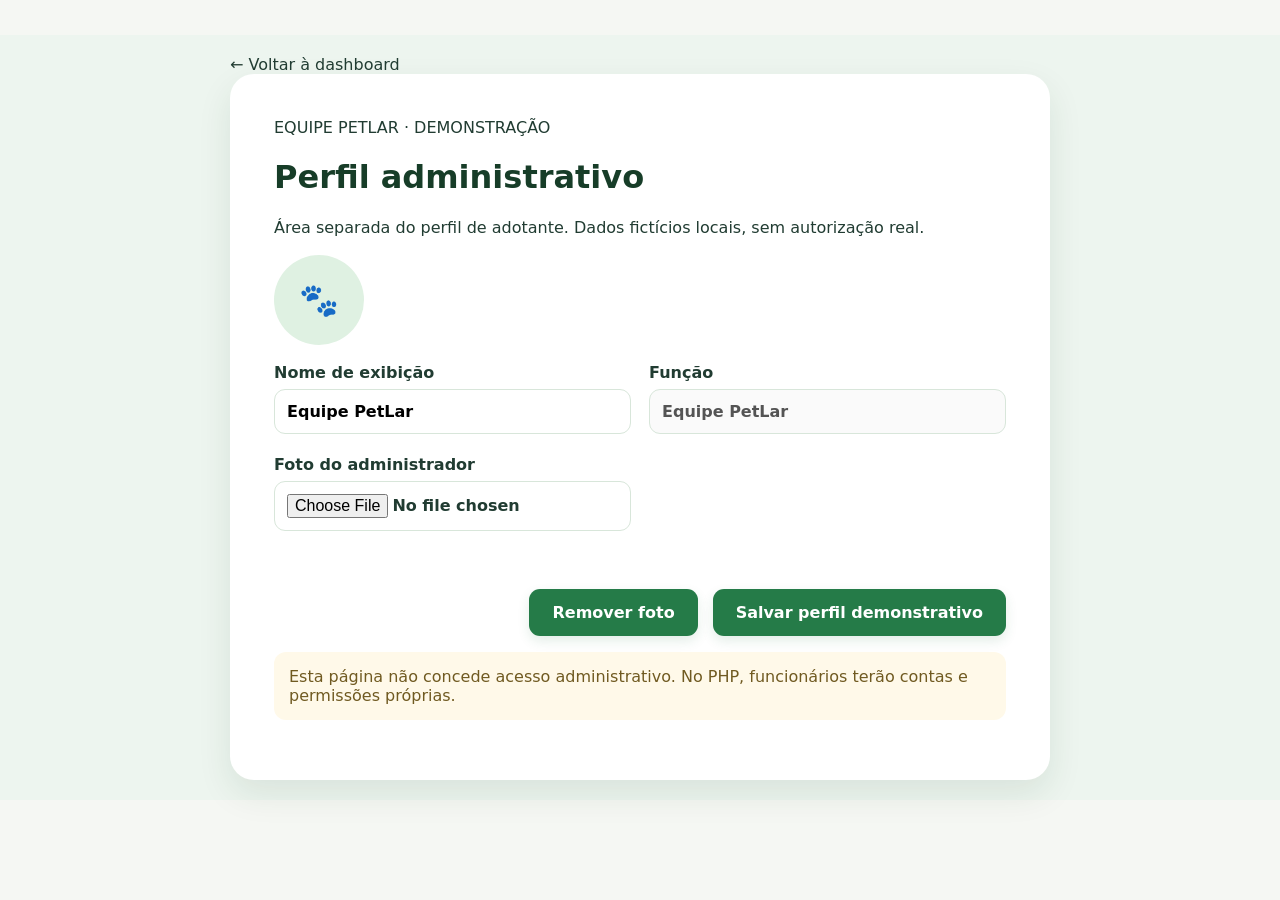
<file: pages/perfil-admin.html>
<!doctype html><html lang="pt-BR"><head><meta charset="utf-8"><meta name="viewport" content="width=device-width,initial-scale=1"><title>Perfil administrativo | PetLar</title><link rel="stylesheet" href="../css/admin.css"><link rel="stylesheet" href="../css/perfis-edicao.css"><link rel="stylesheet" href="../css/identidade.css"><script defer src="../js/perfilAdmin.js"></script></head>
<body class="admin-profile-body"><main class="edit-layout"><a href="admin.html">← Voltar à dashboard</a><div class="edit-card"><span class="edit-eyebrow">EQUIPE PETLAR · DEMONSTRAÇÃO</span><h1>Perfil administrativo</h1><p>Área separada do perfil de adotante. Dados fictícios locais, sem autorização real.</p><div class="admin-avatar" id="adminAvatar">🐾</div><form id="formPerfilAdmin"><div class="edit-grid"><label>Nome de exibição<input id="adminNome" maxlength="80" required></label><label>Função<input id="adminFuncao" value="Equipe PetLar" disabled></label><label>Foto do administrador<input id="adminFoto" type="file" accept="image/png,image/jpeg,image/webp"></label></div><p id="adminMensagem" role="status" aria-live="polite"></p><div class="edit-actions"><button type="button" id="adminRemoverFoto">Remover foto</button><button type="submit">Salvar perfil demonstrativo</button></div></form><p class="edit-warning">Esta página não concede acesso administrativo. No PHP, funcionários terão contas e permissões próprias.</p></div></main></body></html>
</file>
<file: css/admin.css>
@import url('https://fonts.googleapis.com/css2?family=DM+Sans:wght@400;500;600;700;800&display=swap');
:root{font-family:'DM Sans',system-ui,sans-serif;color:#213c32;background:#f5f7f3;font-synthesis:none}*{box-sizing:border-box}body{margin:0}button,input,select,textarea{font:inherit}button{cursor:pointer}a{color:inherit;text-decoration:none}.app{display:grid;grid-template-columns:254px minmax(0,1fr);min-height:100vh}.sidebar{background:#183f32;color:#e7f7ed;padding:30px 18px;display:flex;flex-direction:column;gap:24px}.brand{font-size:25px;font-weight:800;letter-spacing:-1px;padding:0 13px}.sidebar-kicker,.kicker{font-size:11px;font-weight:800;letter-spacing:2px}.sidebar-kicker{color:#85b99e;margin:16px 13px 0}.sidebar nav{display:grid;gap:8px}.nav-item{width:100%;border:0;color:#c6e4d3;text-align:left;background:transparent;padding:13px 16px;border-radius:12px;font-weight:700;display:flex;gap:14px;align-items:center}.nav-item:hover,.nav-item.selected{background:#2d604a;color:white}.sidebar-bottom{margin-top:auto;font-size:12px;color:#c0dac9;padding:18px 13px;display:grid;gap:14px}.sidebar-bottom a{color:white;font-weight:700}.demo-dot{width:8px;height:8px;background:#d8af64;border-radius:50%;display:inline-block}.workspace{min-width:0}.topbar{height:88px;border-bottom:1px solid #e4eae2;background:#fff;display:flex;justify-content:space-between;align-items:center;padding:0 42px}.topbar-title{display:flex;flex-direction:column;gap:3px}.topbar-title span{font-size:10px;letter-spacing:1.6px;color:#659078;font-weight:800}.topbar-title strong{font-size:17px}.demo-pill{background:#f2e9cb;color:#856226;padding:8px 13px;border-radius:100px;font-size:12px;font-weight:800}.menu-mobile{display:none;background:none;border:0;font-size:23px}.content{max-width:1390px;margin:auto;padding:34px 42px}.alert{background:#fff8e9;border:1px solid #e7d8ae;color:#755a28;padding:13px 16px;border-radius:12px;font-size:13px;margin-bottom:30px;line-height:1.5}.tab{display:none}.tab.active{display:block}.heading{display:flex;justify-content:space-between;gap:20px;align-items:center;margin-bottom:28px}.kicker{color:#418761}.heading h1{font-size:clamp(26px,3vw,37px);letter-spacing:-1.2px;line-height:1.2;margin:8px 0 10px}.heading p,.panel-header p{margin:0;color:#75877d;font-size:14px}.primary,.secondary{border:0;border-radius:10px;padding:13px 18px;font-weight:800}.primary{background:#2b7d52;color:white}.primary:hover{background:#20643f}.secondary{background:#ecf2eb;color:#27533e}.metrics{display:grid;grid-template-columns:repeat(4,minmax(0,1fr));gap:16px;margin-bottom:28px}.metrics article{background:#fff;border:1px solid #e4ece4;border-radius:16px;padding:23px;box-shadow:0 6px 20px #213c3206;display:flex;flex-direction:column;gap:12px}.metrics span{color:#64786d;font-size:13px;font-weight:700}.metrics strong{font-size:39px;line-height:1}.metrics small{color:#89978f;font-size:11px}.panel{background:#fff;border:1px solid #e6ece6;border-radius:16px;padding:24px;margin-bottom:20px;box-shadow:0 8px 25px #1b322606}.panel-header{display:flex;align-items:center;justify-content:space-between;gap:15px;margin-bottom:20px}.panel-header h2{font-size:20px;margin:0 0 6px}.text-action{border:0;background:none;color:#22794c;font-weight:800}.toolbar{display:flex;gap:12px;margin-bottom:22px}.toolbar input,.toolbar select{border:1px solid #dce8dd;border-radius:9px;background:white;padding:12px;outline-color:#3f9b66;max-width:100%}.field-search{flex:1}.field-search input{width:100%}.table-scroll{overflow-x:auto}table{border-collapse:collapse;text-align:left;width:100%;font-size:13px}th{color:#799087;font-weight:700;border-bottom:1px solid #e8eee9;padding:12px}td{border-bottom:1px solid #edf0eb;padding:15px 12px}td:last-child{white-space:nowrap}.animal-cell{display:flex;gap:13px;align-items:center}.animal-cell img{width:49px;height:49px;object-fit:cover;border-radius:10px;background:#edf2ef}.animal-cell strong{display:block}.animal-cell small{display:block;color:#829087;margin-top:4px}.status{display:inline-block;border-radius:20px;padding:6px 10px;font-weight:800;font-size:11px;text-transform:capitalize}.status-ativo,.status-aprovada{background:#e3f6e7;color:#277744}.status-pendente{background:#fff3dc;color:#986420}.status-inativo,.status-recusada{background:#fce7e6;color:#ac4e42}.action{border:1px solid #e2eae2;background:white;color:#245740;border-radius:8px;padding:8px 10px;font-size:12px;font-weight:700;margin:2px}.action.danger{color:#b34f44}.requests{display:grid;gap:12px}.request{border:1px solid #e9eee9;border-radius:12px;padding:16px;display:flex;justify-content:space-between;gap:16px;align-items:center}.request h3{margin:0 0 5px;font-size:15px}.request p{margin:4px 0;color:#72867b;font-size:12px;line-height:1.5}.request-actions{display:flex;gap:6px;align-items:center;flex-wrap:wrap;justify-content:flex-end}.empty{padding:24px 4px;color:#7f8c81}.feedback{font-size:14px;font-weight:700;color:#2b7750;min-height:24px}.dialog{border:0;max-width:690px;width:calc(100% - 30px);border-radius:18px;padding:28px;box-shadow:0 25px 90px #071b1466}.dialog::backdrop{background:#10281eaa}.dialog-heading{display:flex;justify-content:space-between;align-items:center}.dialog-heading h2{margin:6px 0 22px}.icon-button{border:0;background:#eff5ef;border-radius:8px;font-size:24px;width:35px;height:35px}.form-grid{display:grid;grid-template-columns:1fr 1fr;gap:16px}.form-grid label{font-size:12px;font-weight:800;color:#496657;display:grid;gap:7px}.form-grid .wide{grid-column:1/-1}.form-grid input,.form-grid select,.form-grid textarea{width:100%;border:1px solid #dce5dc;border-radius:9px;padding:11px;background:white;color:#243d32}.form-grid .checkbox{display:flex;align-items:center;gap:10px}.form-grid .checkbox input{width:18px}.dialog-actions{display:flex;justify-content:flex-end;gap:10px;margin-top:25px}.visually-hidden{position:absolute;width:1px;height:1px;overflow:hidden;clip:rect(0,0,0,0)}[hidden]{display:none!important}@media(max-width:1100px){.metrics{grid-template-columns:repeat(2,1fr)}.content{padding:28px 24px}.topbar{padding:0 24px}}@media(max-width:700px){.app{grid-template-columns:1fr}.sidebar{display:none;position:absolute;z-index:20;width:250px;min-height:100vh}.sidebar.open{display:flex}.menu-mobile{display:block}.topbar{height:74px;gap:12px}.demo-pill{font-size:10px}.heading{align-items:flex-start;flex-direction:column}.metrics{gap:10px}.metrics article{padding:16px}.metrics strong{font-size:30px}.panel{padding:14px}.request{align-items:flex-start;flex-direction:column}.request-actions{justify-content:flex-start}.form-grid{grid-template-columns:1fr}.toolbar{flex-direction:column}}

/* Renovação visual 2.3 */
:root{--forest:#153f33;--mint:#dff3e8;--line:#e1ece5}body{background:linear-gradient(145deg,#f3f7f3,#f9fbf8 65%)}.sidebar{background:linear-gradient(170deg,#12392f 0%,#245d47 72%,#184636 100%);box-shadow:12px 0 28px #163b2d12}.brand{font-size:27px}.sidebar-kicker{letter-spacing:2.2px}.nav-item{transition:background .2s,transform .2s}.nav-item:hover{transform:translateX(3px)}.nav-item.selected{background:#f1fff4;color:#1a6445;box-shadow:0 7px 22px #0a291b30}.topbar{box-shadow:0 5px 22px #1d432a06}.content{padding-top:42px}.heading h1{font-size:clamp(30px,3.4vw,46px);font-weight:800}.metrics article{border-radius:22px;min-height:164px;background:linear-gradient(145deg,#fff,#f8fcf9);box-shadow:0 12px 28px #2d6e4110}.metrics article:nth-child(1){border-top:4px solid #37a16a}.metrics article:nth-child(2){border-top:4px solid #e8af49}.metrics article:nth-child(3){border-top:4px solid #49a47d}.metrics article:nth-child(4){border-top:4px solid #da8070}.metrics strong{color:#153c2f}.panel{border-radius:23px;padding:28px;box-shadow:0 14px 36px #1a382908}.request{border-radius:16px;background:#fbfdfb;padding:20px;transition:box-shadow .2s}.request:hover{box-shadow:0 6px 19px #183d300c}.primary{background:linear-gradient(120deg,#257b4e,#39a16b);box-shadow:0 6px 16px #267b4b2d}.action{padding:9px 13px;border-radius:10px}.action:hover{background:#e9f6ef}.decision-help{color:#5c7566;line-height:1.7;margin:2px 0 19px}.decision-label{font-size:13px;display:grid;gap:8px;color:#224f38;font-weight:800}.decision-label[hidden]{display:none}.decision-label textarea{resize:vertical;width:100%;padding:13px;border:1px solid #cbded0;border-radius:12px}.danger-submit{background:linear-gradient(125deg,#b65048,#d76b61)}.toast{position:fixed;bottom:26px;right:26px;max-width:min(410px,calc(100vw - 32px));z-index:100;background:#183e30;color:white;padding:17px 20px;border-radius:14px;box-shadow:0 14px 35px #0c281d55;font-size:14px;font-weight:700}.toast[hidden]{display:none}@media(max-width:700px){.toast{right:16px;bottom:16px}.content{padding-top:24px}.panel{padding:18px}}

/* 2.5: refresh visual do painel administrativo */
:root{--admin-ink:#123b30;--admin-muted:#708a7c}body{background:#eef4ef}.app{grid-template-columns:274px minmax(0,1fr)}.sidebar{background:#102f27;box-shadow:none;padding:34px 18px;border-right:1px solid #2d5444}.sidebar .brand{font-size:29px;letter-spacing:-1.5px}.sidebar-kicker{color:#a2bfac}.nav-item{border:1px solid transparent;border-radius:14px;padding:15px 16px}.nav-item.selected{background:#ddf4e6;border-color:#c7e5d2;color:#16543c}.workspace{background:radial-gradient(circle at 80% 6%,#d9ecdd 0,transparent 32%),#f4f8f4}.topbar{height:92px;padding:0 48px;border-color:#e3ede5;background:#ffffffd9;backdrop-filter:blur(12px)}.topbar-title strong{font-size:20px;letter-spacing:-.6px}.content{max-width:1440px;padding:42px 48px}.alert{background:#f8f5eb;border:1px solid #ecdbaf;color:#76572c;border-radius:16px;padding:15px 20px}.dashboard-hero{position:relative;isolation:isolate;overflow:hidden;min-height:250px;display:flex;align-items:center;padding:40px 42px;border-radius:30px;background:linear-gradient(113deg,#123a2e 0%,#1d5c41 60%,#29845b 100%);box-shadow:0 22px 55px #123a2e29}.dashboard-hero::after{content:'✦';position:absolute;right:100px;bottom:-160px;font-size:430px;line-height:1;color:#ffffff0b;z-index:-1;pointer-events:none}.dashboard-hero h1,.dashboard-hero .kicker{color:#fff}.dashboard-hero h1{font-size:clamp(30px,3.3vw,48px);max-width:620px}.dashboard-hero p{color:#d8ebe0;max-width:580px;font-size:15px;line-height:1.65}.dashboard-hero .primary{background:#ffffff;color:#17573d;box-shadow:0 14px 35px #001d142b}.dashboard-hero .primary:hover{background:#e5f6ea}.metrics{margin-top:28px;gap:20px}.metrics article{background:#fff;border:1px solid #e3eee6;border-top:0!important;border-radius:24px;position:relative;overflow:hidden;min-height:174px;padding:26px 24px}.metrics article::before{content:'';position:absolute;inset:0 auto 0 0;width:5px;background:#329d6a}.metrics article:nth-child(2)::before{background:#daa347}.metrics article:nth-child(3)::before{background:#4d9cc0}.metrics article:nth-child(4)::before{background:#d87570}.metrics strong{font-size:45px;letter-spacing:-2px}.metrics span{font-size:14px;color:#617c6d}.panel{border-radius:24px;border:1px solid #e5eee5}.panel-header h2{font-size:23px}.workflow-tip{display:flex;align-items:center;gap:17px;border:1px solid #cfe8d8;border-radius:20px;padding:20px 24px;margin:0 0 24px;background:#edf8ef;color:#1c593d}.workflow-tip p{margin:5px 0 0;color:#537963;font-size:13px;line-height:1.6}.workflow-icon{background:#cdeed9;width:45px;height:45px;flex:none;border-radius:14px;display:grid;place-items:center;font-size:22px}.request{border:1px solid #dfebe2;background:#fff;border-radius:17px}.request h3{font-size:16px}.request-actions .action{font-size:13px}.request-actions .action:not(.danger){background:#e7f6eb;color:#1b6744;border-color:#c7e7d1}.request-actions .action.danger{background:#fff1f0;border-color:#f0d1ce}.dialog{border:1px solid #e2eae3;border-radius:26px;box-shadow:0 28px 90px #061d155e}.dialog::backdrop{background:#051d16b3;backdrop-filter:blur(4px)}.dialog-heading h2{font-size:27px;letter-spacing:-.8px}.toast{border-left:5px solid #8cdfae;font-size:15px;padding:19px 24px}.primary:focus-visible,.action:focus-visible,.nav-item:focus-visible{outline:3px solid #84d9a8;outline-offset:3px}@media(max-width:1100px){.content{padding:30px 24px}.topbar{padding:0 24px}.dashboard-hero{padding:32px}}@media(max-width:700px){.app{grid-template-columns:1fr}.content{padding:20px 16px}.dashboard-hero{padding:28px 24px;min-height:auto;gap:24px}.dashboard-hero::after{right:-40px}.metrics{gap:12px}.metrics article{min-height:150px;padding:20px}.workflow-tip{align-items:flex-start;padding:16px}.topbar{padding:0 17px}}
</file>
<file: css/perfis-edicao.css>
/* Edição do adotante: CSS isolado para não interferir nas demais páginas. */
.profile-edit-page{max-width:1220px;margin:0 auto;padding:34px 24px 90px;min-height:75vh;font-family:inherit;color:#203a2b}.edit-breadcrumb{display:flex;gap:11px;align-items:center;font-size:.84rem;margin-bottom:24px;color:#678071}.edit-breadcrumb a{color:#257146;text-decoration:none}.edit-breadcrumb strong{font-weight:700;color:#31533f}.edit-page-header{display:flex;justify-content:space-between;gap:20px;align-items:end;margin-bottom:30px}.edit-tag{font-size:.73rem;color:#2b8853;letter-spacing:.12em;font-weight:850}.edit-page-header h1{margin:9px 0 12px;font-size:clamp(2rem,4vw,2.85rem);line-height:1.12;color:#163d2b}.edit-page-header p{font-size:1rem;color:#66786b;max-width:670px;margin:0;line-height:1.6}.edit-return{white-space:nowrap;display:inline-block;padding:12px 16px;border:1px solid #d7e7da;border-radius:11px;color:#286f43;text-decoration:none;font-weight:700;background:white}.edit-columns{display:grid;grid-template-columns:minmax(240px,290px) minmax(0,1fr);gap:26px;align-items:start}.edit-aside{display:grid;gap:20px}.edit-side-card,.edit-main-card{background:#fff;border:1px solid #e5eee7;border-radius:21px;box-shadow:0 18px 50px rgba(23,74,42,.055)}.edit-side-card{padding:30px 23px;display:flex;align-items:center;flex-direction:column}.edit-avatar{height:104px;width:104px;border-radius:50%;background:linear-gradient(145deg,#e5f6e9,#d3e8d8);border:5px solid white;outline:1px solid #e3eee7;box-shadow:0 9px 25px #23553519;display:grid;place-items:center;font-size:2.1rem;font-weight:800;color:#237646;overflow:hidden;margin-bottom:18px}.edit-avatar img{width:100%;height:100%;object-fit:cover}.edit-side-card>strong{font-size:1.1rem;max-width:100%;overflow-wrap:anywhere;text-align:center}.edit-side-caption{color:#819387;font-size:.82rem;margin:6px 0 25px}.edit-side-link{display:flex;justify-content:space-between;gap:16px;align-items:center;width:100%;color:#295942;font-weight:700;text-decoration:none;font-size:.91rem;padding:14px 8px;border-top:1px solid #e9eee9}.edit-side-link span{color:#8da295}.edit-notice{background:#eff8f0;border:1px solid #d9ecdd;padding:19px;border-radius:16px;color:#315c3d}.edit-notice p{font-size:.86rem;line-height:1.55;margin:7px 0 0;color:#648071}.edit-main-card{padding:32px clamp(21px,3.6vw,40px)}.edit-section-title{display:flex;gap:15px;align-items:center;margin:0 0 25px}.edit-section-title h2{font-size:1.24rem;color:#1d442f;margin:0 0 5px}.edit-section-title p{font-size:.87rem;color:#7a8e80;margin:0}.edit-section-icon{display:grid;place-items:center;border-radius:12px;background:#ecf7ee;color:#2c854b;width:46px;height:46px;font-size:1.3rem;flex-shrink:0}.edit-section-separated{border-top:1px solid #e9eee9;padding-top:30px;margin-top:32px}.edit-grid{display:grid;grid-template-columns:repeat(2,minmax(0,1fr));gap:21px 18px}.edit-field{display:flex;min-width:0;flex-direction:column;gap:9px}.edit-field>span{font-size:.88rem;font-weight:750;color:#335243}.edit-field em{font-style:normal;color:#de684c}.edit-full{grid-column:1/-1}.edit-field input{box-sizing:border-box;display:block;width:100%;height:48px;border:1px solid #d9e5dc;border-radius:11px;background:#fbfdfb;color:#21412e;padding:0 14px;font:inherit;font-size:.94rem;transition:border-color .2s,box-shadow .2s}.edit-field input:focus{outline:0;border-color:#389962;box-shadow:0 0 0 3px #3a9b6122}.edit-field input:disabled{background:#f0f3ef;color:#6f7e73;cursor:not-allowed}.edit-field small{font-size:.73rem;line-height:1.4;color:#8a9a8d}.edit-bottom{border-top:1px solid #e9eee9;margin-top:32px;padding-top:24px}.edit-feedback{min-height:0;font-weight:650;font-size:.9rem;color:#267244;margin:0 0 12px}.edit-feedback.error{color:#b03e35}.edit-actions{display:flex;justify-content:end;align-items:center;gap:15px}.edit-actions a{color:#688070;font-weight:700;text-decoration:none;padding:12px}.edit-actions button{background:#257b48;color:white;border:0;border-radius:11px;padding:14px 23px;font:inherit;font-weight:750;cursor:pointer;box-shadow:0 5px 12px #24774720}.edit-actions button:hover{background:#166339}.admin-profile-body{margin:0;background:#edf5ef;font-family:system-ui,Arial,sans-serif}.admin-profile-body .edit-layout{max-width:860px;margin:35px auto;padding:20px}.admin-profile-body .edit-card{background:white;border-radius:24px;padding:clamp(22px,5vw,44px);box-shadow:0 14px 34px #153e2518}.admin-profile-body .edit-card h1{color:#173d28}.admin-profile-body .edit-grid label{display:flex;flex-direction:column;gap:7px;font-weight:650}.admin-profile-body .edit-grid input{width:100%;box-sizing:border-box;border-radius:11px;border:1px solid #d8e6da;padding:12px;font:inherit}.admin-profile-body .edit-actions{margin-top:22px}.admin-profile-body .edit-warning{padding:15px;border-radius:12px;background:#fff9e9;color:#705a21}.admin-profile-body .admin-avatar{height:90px;width:90px;border-radius:50%;overflow:hidden;display:grid;place-items:center;background:#dff1e2;font-size:2rem;margin:18px 0}.admin-avatar img{width:100%;height:100%;object-fit:cover}#adminMensagem{min-height:20px;color:#2c7545}@media(max-width:800px){.edit-columns{grid-template-columns:1fr}.edit-aside{grid-template-columns:1fr 1fr}.edit-side-card{align-items:center}.edit-notice{align-self:start}}@media(max-width:620px){.profile-edit-page{padding:22px 14px 65px}.edit-page-header{align-items:start;flex-direction:column}.edit-aside{grid-template-columns:1fr}.edit-grid{grid-template-columns:1fr}.edit-full{grid-column:auto}.edit-main-card{padding:23px 17px}.edit-actions{flex-wrap:wrap}.edit-actions button{flex:1}.edit-side-card{padding:21px}}
</file>
<file: css/identidade.css>
/* Identidade compartilhada nas telas públicas e na dashboard demonstrativa */
.user-identity-chip{display:inline-flex;align-items:center;gap:9px;padding:5px 11px 5px 5px;background:#e8f4ea;color:#175337;border:1px solid #c5e2ce;border-radius:40px;text-decoration:none;font-size:.85rem;font-weight:750;max-width:225px;min-height:44px}
.user-identity-chip>span:last-child{overflow:hidden;text-overflow:ellipsis;white-space:nowrap;max-width:155px}
.user-chip-avatar{width:34px;height:34px;flex:none;display:grid;place-items:center;background:#b8dfc5;color:#135338;border-radius:50%;overflow:hidden;font-weight:850}
.user-chip-avatar img{width:100%;height:100%;object-fit:cover}
.admin-user-chip{background:#e9f4ec;color:#18543c;margin-left:auto}
.profile-hero-copy h1{overflow-wrap:anywhere}
.verify-page-head{max-width:1150px;margin:12px auto 28px;padding:30px 4% 10px}
.verify-page-head h1{font-size:clamp(2rem,4vw,3.1rem);color:#154c35;margin:12px 0 6px}
.verify-page-head p{color:#657968;line-height:1.7}
.verify-back{display:inline-block;color:#207b4c;font-weight:800;text-decoration:none;margin-bottom:20px}
.verify-photo-info{padding:13px;border-radius:12px;background:#eaf6ed;color:#1f6844;margin-bottom:14px;font-size:.91rem}
.verify-remove{margin-top:12px;width:100%;padding:12px;background:white;color:#27694b;border:1px solid #b9d8c4;border-radius:12px;cursor:pointer;font-weight:700}
@media(max-width:600px){.user-identity-chip>span:last-child{max-width:88px}.admin-user-chip{max-width:160px}.verify-page-head{padding:22px 5% 0}}
</file>
